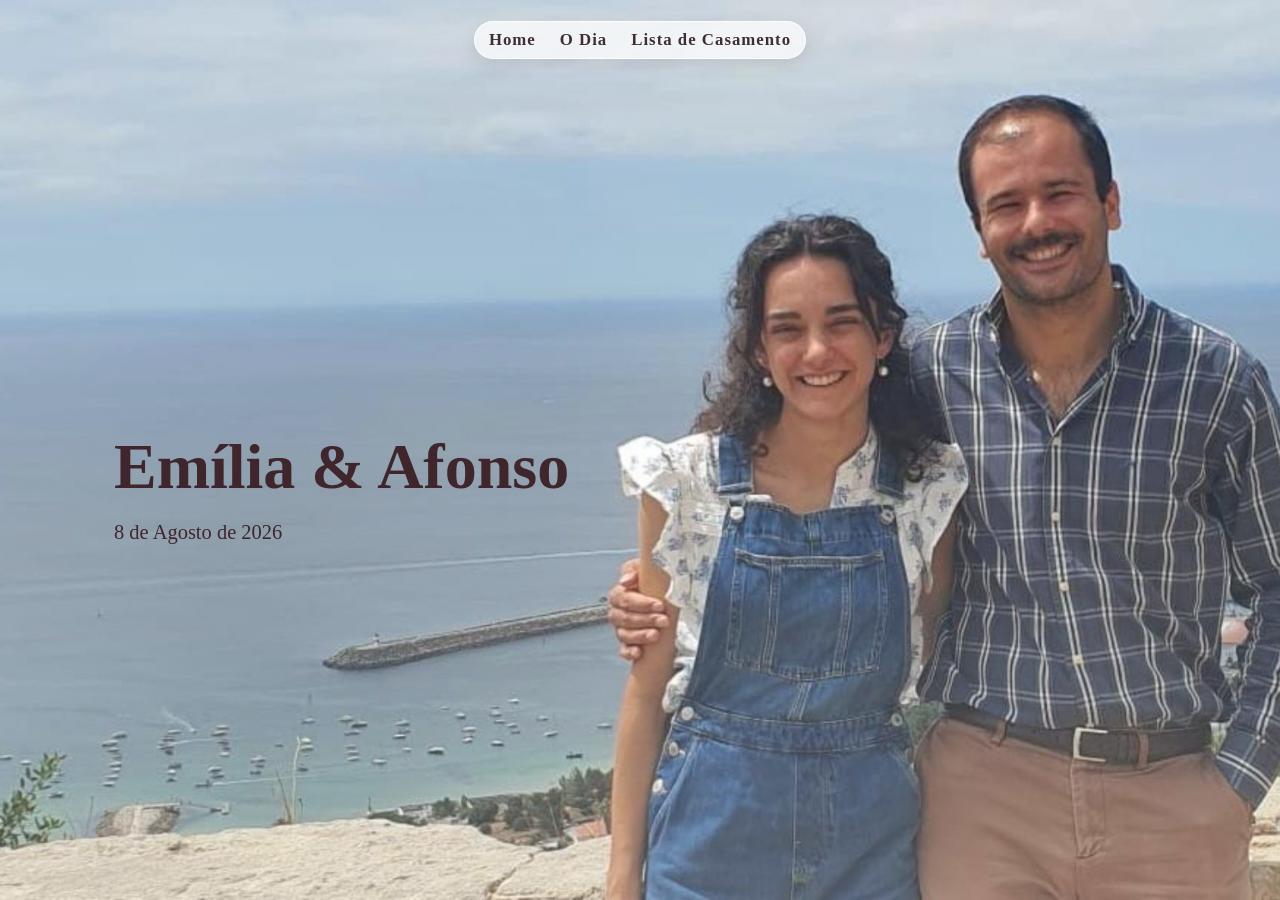
<file: index.html>
<!DOCTYPE html>
<html lang="pt">
<head>
    <meta charset="UTF-8">
    <meta name="viewport" content="width=device-width, initial-scale=1.0">
    <title>O Casamento</title>
    <link rel="stylesheet" href="css/style2.css">
    <script src="js/reset-storage.js"></script>
</head>
<body class="home">

    <section class="hero">
        <div class="overlay"></div>

        <header class="hero-header">
            <nav>
                <a href="index.html">Home</a>
                <a href="date.html">O Dia</a>
                <a href="presents.html">Lista de Casamento</a>
            </nav>
        </header>

        <div class="hero-content">
            <!-- <span class="subtitle fade-in fade-delay-1">O casamento de</span> -->
            <h1 class="fade-in fade-delay-2">Emília & Afonso</h1>
            <p class="fade-in fade-delay-3">8 de Agosto de 2026</p>
        </div>


        <!-- <main class="home">
            <img src="img/casal.jpg" alt="Fotografia do casal" class="couple-photo">

            <h1>O Nosso Casamento</h1>
            <p class="intro">
                Gostávamos muito de contar convosco neste dia tão importante,
                cheio de amor, risos e momentos felizes 💕  
                <br>
                <em>(texto totalmente editável)</em>
            </p> 
        </main>-->

    </section>

</body>
</html>
</file>
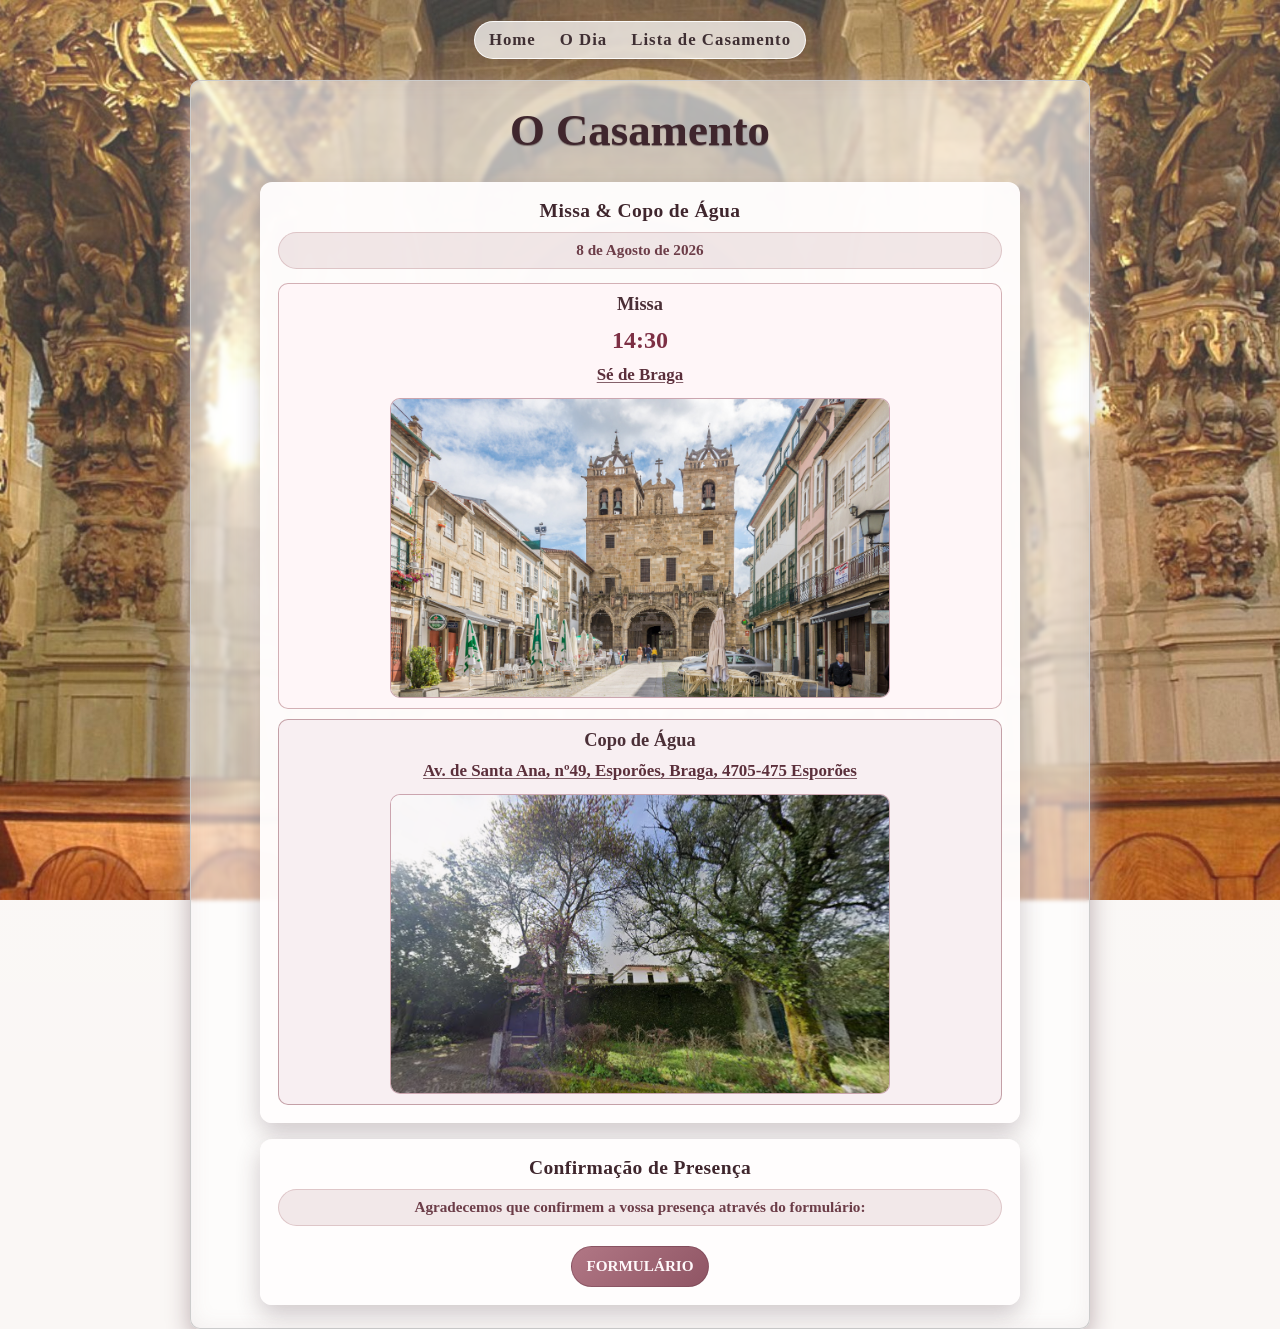
<file: date.html>
<!DOCTYPE html>
<html lang="pt">
<head>
    <meta charset="UTF-8">
    <meta name="viewport" content="width=device-width, initial-scale=1.0">
    <title>O Dia</title>
    <link rel="stylesheet" href="css/style2.css">
    <script src="js/reset-storage.js"></script>
</head>
<body class="date-page">

    <section class="hero">
        <div class="overlay"></div>

        <header class="hero-header">
            <nav>
                <a href="index.html">Home</a>
                <a href="date.html">O Dia</a>
                <a href="presents.html">Lista de Casamento</a>
            </nav>
        </header>

        <div class="hero-content">
            <h2 class="fade-in fade-delay-1">O Casamento</h2>
            <!--<p class="fade-in fade-delay-2">8 de Agosto de 2026</p> -->

            <div class="cards">
                <article class="card">
                    <h3>Missa &amp; Copo de Água</h3>
                    <p class="date-line">8 de Agosto de 2026</p>

                    <div class="event-block">
                        <h4>Missa</h4>
                        <p>
                            <span class="event-time">14:30</span><br>
                            <a class="map-link" href="https://www.google.com/maps/search/?api=1&query=Catedral+de+Braga" target="_blank" rel="noopener noreferrer">Sé de Braga</a>
                        </p>
                        <figure class="location-preview" aria-label="Foto da Catedral de Braga">
                            <img class="location-preview-image" src="img/sebraga-out.jpg" alt="Catedral de Braga">
                        </figure>
                    </div>

                    <div class="event-block">
                        <h4>Copo de Água</h4>
                        <p>
                            <a class="map-link" href="https://www.google.com/maps/search/?api=1&query=Av.+de+Santa+Ana+49+Espor%C3%B5es+Braga+4705-475" target="_blank" rel="noopener noreferrer">Av. de Santa Ana, nº49, Esporões, Braga, 4705-475 Esporões</a>
                        </p>
                        <figure class="location-preview" aria-label="Foto do local do copo de água">
                            <img class="location-preview-image" src="img/esporoes.PNG" alt="Local do copo de água em Esporões">
                        </figure>
                    </div>
                </article>

                <article class="card rsvp-card">
                    <h3>Confirmação de Presença</h3>
                    <p class="date-line">Agradecemos que confirmem a vossa presença através do formulário:</p>
                    <p><a class="rsvp-link" href="https://forms.gle/fTT2RGvYza15NgtS8" target="_blank" rel="noopener noreferrer">FORMULÁRIO</a></p>
                </article>

                
            </div>
        </div>

    </section>

</body>
</html>
</file>
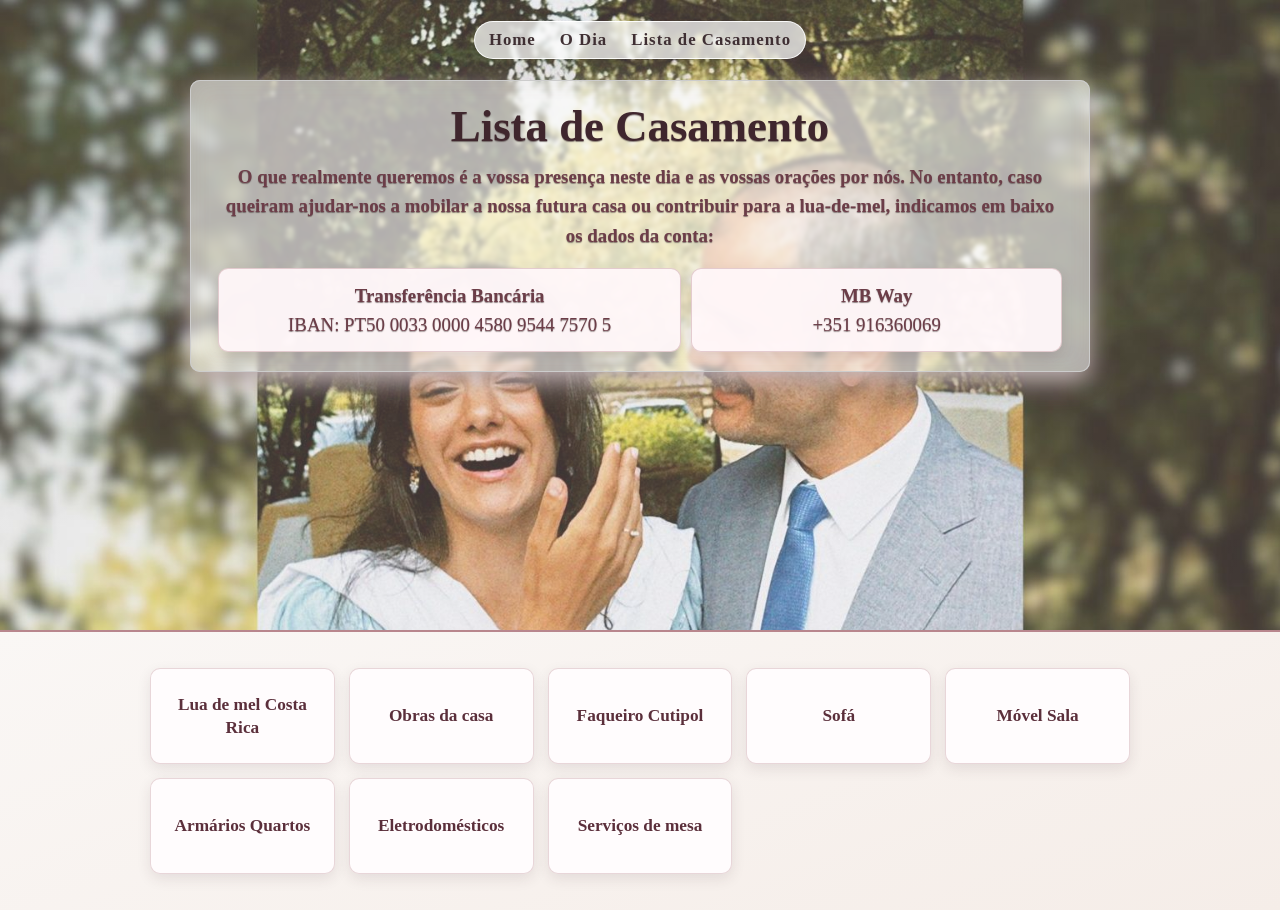
<file: presents.html>
<!DOCTYPE html>
<html lang="pt">
<head>
    <meta charset="UTF-8">
    <meta name="viewport" content="width=device-width, initial-scale=1.0">
    <title>Lista de Casamento</title>
    <link rel="stylesheet" href="css/style2.css">
    <script src="js/reset-storage.js"></script>
</head>
<body class="presents-page">

    <section class="hero">
        <div class="overlay"></div>

        <header class="hero-header">
            <nav>
                <a href="index.html">Home</a>
                <a href="date.html">O Dia</a>
                <a href="presents.html">Lista de Casamento</a>
            </nav>
        </header>

        <div class="hero-content">
            <h2 class="fade-in fade-delay-1">Lista de Casamento</h2>
            <br><br><br>
            
            <strong>
            
            <p class="fade-in fade-delay-2">
                O que realmente queremos é a vossa presença
                neste dia e as vossas orações por nós.
                No entanto, caso queiram ajudar-nos a mobilar 
                a nossa futura casa ou contribuir para a lua-de-mel, 
                indicamos em baixo os dados da conta:
            </p>
            <!-- <p class="fade-in fade-delay-2">
                <br>Muito obrigada pela vossa generosidade!
            </p> -->
            </strong>

            <br><br><br><br><br><br>
            <div class="payment-info">
                <!-- <h3 class="fade-in fade-delay-3">Formas de Contribuição</h3> -->
                <div class="payment-methods">
                    <div class="payment-card">
                        <p><strong>Transferência Bancária</strong><br><span class="iban-line">IBAN: PT50 0033 0000 4580 9544 7570 5</span></p>
                    </div>
                    <div class="payment-card">
                        <p><strong>MB Way</strong><br>+351 916360069</p>
                    </div>
                </div>
            </div>

        </div>

    </section>

    <main class="presents-gallery">
        <div class="gallery" id="gallery"></div>
    </main>

    <script src="js/gallery.js"></script>

</body>
</html>
</file>
<file: css/style2.css>
* {
    margin: 0;
    padding: 0;
    box-sizing: border-box;
}

:root {
    --rose: #b8868d;
    --cream-1: #faf7f5;
    --cream-2: #f5ede8;
    --white: #ffffff;
    --text: #222222;
    --rose-deep: #3f262d;
    --rose-mid: #5b2f3b;
    --rose-soft: #6c3d48;
}

html,
body {
    min-height: 100%;
    overflow-x: hidden;
}

body {
    font-family: "Georgia", serif;
    color: var(--text);
    background: var(--cream-1);
}

.hero {
    position: relative;
    min-height: 100vh;
    color: var(--white);
    background-size: cover;
    background-position: center;
    background-repeat: no-repeat;
    background-attachment: fixed;
}

.home .hero {
    background-image: url('../img/emilia-afonso.jpg');
    background-position: center -0.6%;
}

.date-page .hero {
    background-image: url('../img/se-braga.jpg');
    
    
}

.presents-page .hero {
    background-image: url('../img/emilia-afonso4.jpg');
    min-height: 70vh;
}

.home .overlay{
    position: absolute;
    inset: 0;
    background: linear-gradient(to bottom, rgba(255, 255, 255, 0), rgba(255, 255, 255, 0.24));
}

.date-page .overlay{
    position: absolute;
    inset: 0;
    background: linear-gradient(to bottom, rgba(255, 255, 255, 0.24), rgba(255, 255, 255, 0));
}

.presents-page .overlay{
    position: absolute;
    inset: 0;
    background: linear-gradient(to bottom, rgba(255, 255, 255, 0.2), rgba(255, 255, 255, 0.2));
}


.hero-header,
.hero-content {
    position: relative;
    z-index: 1;
}

.hero-header {
    height: 80px;
    display: grid;
    place-items: center;
    padding: 16px;
}

.hero-header nav {
    display: flex;
    justify-content: center;
    gap: 24px;
    background: rgba(255, 255, 255, 0.72);
    border: 1px solid rgba(255, 255, 255, 0.9);
    border-radius: 999px;
    padding: 8px 14px;
    box-shadow: 0 6px 16px rgba(90, 69, 74, 0.14);
    backdrop-filter: blur(2px);
}

.hero-header a {
    color: #3f2f33;
    text-decoration: none;
    letter-spacing: 0.06em;
    font-size: 1.05rem;
    font-weight: 600;
    text-shadow: none;
}

.hero-content {
    min-height: calc(100vh - 80px);
    max-width: 1100px;
    margin: 0 auto;
    padding: 24px;
    display: flex;
    flex-direction: column;
    justify-content: center;
    gap: 14px;
}

.home .hero-content {
    align-items: flex-start;
    text-align: left;
    
}

.date-page .hero-content,
.presents-page .hero-content {
    align-items: center;
    text-align: center;
}

.hero-content h1 {
    font-size: clamp(2.2rem, 5vw, 4.2rem);
    line-height: 1.1;
}

.hero-content h2 {
    font-size: clamp(1.8rem, 3.5vw, 2.8rem);
}

.hero-content p {
    font-size: clamp(0.98rem, 1.8vw, 1.1rem);
    line-height: 1.5;
}

.fade-in {
    opacity: 0;
    transform: translateY(16px);
    animation: fadeUp 0.9s ease forwards;
}

.fade-delay-1 {
    animation-delay: 0.2s;
}

.fade-delay-2 {
    animation-delay: 0.4s;
}

.fade-delay-3 {
    animation-delay: 0.6s;
}

@keyframes fadeUp {
    to {
        opacity: 1;
        transform: translateY(0);
    }
}

.date-page .cards {
    width: 100%;
    display: flex;
    flex-direction: column;
    align-items: center;
    gap: 16px;
    margin-top: 12px;
}

.date-page .card {
    background: rgba(255, 253, 253, 0.96);
    color: #35282c;

    width: min(500px, 92%);
    border-radius: 12px;
    padding: 18px;
    box-shadow: 0 10px 24px rgba(62, 36, 45, 0.24);
}

.date-page .rsvp-card {
    width: min(500px, 92%);
}

.date-page .card h3 {
    margin-bottom: 10px;
    font-size: 1.22rem;
    color: #3f262d;
    letter-spacing: 0.02em;
}

.date-page .card p {
    font-size: 0.95rem;
}

.date-page .card {
    text-align: center;
}

.date-page .date-line {
    margin: 2px 0 14px;
    color: #6c3d48;
    font-weight: 700;
    font-size: 1.18em;
    background: rgba(184, 134, 141, 0.18);
    border: 1px solid rgba(184, 134, 141, 0.35);
    border-radius: 999px;
    padding: 6px 12px;
}

.date-page .event-block {
    background: rgba(255, 246, 248, 0.98);
    border: 1px solid rgba(184, 134, 141, 0.62);
    border-radius: 10px;
    padding: 10px 12px;
    margin-top: 10px;
    text-align: center;
}

.date-page .event-block:nth-of-type(2) {
    background: rgba(248, 239, 242, 0.98);
    border-color: rgba(165, 112, 122, 0.62);
}

.date-page .event-block h4 {
    font-size: 1.15rem;
    color: #4b2f37;
    margin-bottom: 6px;
}

.date-page .event-block p {
    margin: 0;
    line-height: 1.6;
    font-size: 1.06rem;
}

.date-page .event-time {
    display: inline-block;
    font-size: 1.5rem;
    font-weight: 700;
    color: #7d2f44;
    margin-bottom: 2px;
}

.date-page .map-link {
    color: #5b2f3b;
    font-weight: 600;
    text-decoration-color: rgba(91, 47, 59, 0.75);
    text-underline-offset: 2px;
}

.date-page .map-link:hover {
    color: #3b1d25;
    text-decoration-color: rgba(59, 29, 37, 0.9);
}

.date-page .location-preview {
    width: min(100%, 250px);
    height: 120px;
    margin-top: 10px;
    margin-left: auto;
    margin-right: auto;
    border-radius: 10px;
    overflow: hidden;
    border: 1px solid rgba(125, 47, 68, 0.4);
    background: rgba(255, 246, 248, 0.95);
}

.date-page .location-preview-image {
    display: block;
    width: 100%;
    height: 100%;
    object-fit: cover;
    object-position: center;
}

.date-page .rsvp-link {
    display: inline-block;
    margin-top: 6px;
    text-decoration: none;
    color: #fff8fa;
    font-weight: 700;
    background: linear-gradient(135deg, #b17785, #8f5564);
    border: 1px solid rgba(118, 66, 80, 0.55);
    border-radius: 999px;
    padding: 8px 14px;
}

.date-page .rsvp-link:hover {
    background: linear-gradient(135deg, #9e6674, #7a4351);
}


.date-page .hero-content,
.presents-page .hero-content {
    min-height: calc(70vh - 80px);
    max-width: 900px;
    padding: 24px 28px;
    background: rgba(255, 255, 255, 0.6);

    border-radius: 10px;
    overflow: hidden;
    box-shadow:
        inset 0 0 0 1px rgb(204, 204, 204),
        inset 0 0 22px rgba(130, 100, 100, 0.1),
        0 10px 24px rgb(189, 173, 176);
    backdrop-filter: blur(2px);
}



.home .hero-content h1,
.home .hero-content > p{
    color: var(--rose-deep);
    text-shadow: -3px 3px 1 rgb(65, 52, 52);
}
.date-page .hero-content h2,
.date-page .hero-content > p,
.presents-page .hero-content h2,
.presents-page .hero-content p {
    color: var(--rose-deep);
    text-shadow: 0 1px 1px rgba(81, 67, 67, 0.65);
}

.home .hero-content > p {
    font-size: clamp(1.08rem, 2.15vw, 1.28rem);
}

.presents-page .hero-content h2 {
    color: var(--rose-deep);
}

.presents-page .hero-content {
    min-height: auto;
    width: min(92%, 760px);
    padding: 18px 22px;
    gap: 10px;
}

/* Remove manual spacing breaks around blocks, but keep line breaks inside paragraph text. */
.presents-page .hero-content > br {
    display: none;
}

.presents-page .hero-content p {
    color: var(--rose-soft);
    font-size: clamp(1rem, 1.8vw, 1.18rem);
    line-height: 1.55;
}

.presents-page .payment-info {
    width: min(890px, 100%);
    margin-top: 8px;
}

.payment-methods {
    display: grid;
    grid-template-columns: repeat(1, minmax(0, 1fr));
    gap: 10px;
}

.presents-page .payment-methods {
    grid-template-columns: repeat(2, minmax(10px, 1fr));
}

.payment-card {
    background: rgba(255, 247, 249, 0.95);
    color: #3f3135;
    border: 1px solid rgba(184, 134, 141, 0.38);
    border-radius: 10px;
    padding: 12px;
    box-shadow: 0 6px 14px rgba(62, 36, 45, 0.12);
}

.payment-card p {
    margin: 0;
    line-height: 1.45;
    font-size: 0.9rem;
}

.iban-line {
    display: block;
    overflow-wrap: anywhere;
    word-break: break-word;
}

@media (min-width: 1024px) {
    .presents-page .hero-content {
        width: min(96%, 900px);
        padding: 20px 28px;
    }

    .presents-page .payment-methods {
        grid-template-columns: 1.25fr 1fr;
    }

    .iban-line {
        white-space: nowrap;
        overflow-wrap: normal;
        word-break: normal;
    }
}

.presents-gallery {
    background: linear-gradient(160deg, var(--cream-1), var(--cream-2));
    border-top: 2px solid var(--rose);
    padding: 36px 16px;
}

.gallery {
    max-width: 980px;
    margin: 0 auto;
    display: grid;
    grid-template-columns: repeat(auto-fit, minmax(180px, 1fr));
    grid-auto-rows: 1fr;
    gap: 14px;
}

.product-item {
    display: flex;
    flex-direction: column;
    justify-content: center;
    min-height: 96px;
    height: 100%;
    text-decoration: none;
    color: inherit;
    text-align: center;
    background: rgba(255, 252, 253, 0.97);
    border: 1px solid rgba(184, 134, 141, 0.32);
    border-radius: 10px;
    padding: 10px;
    box-shadow: 0 5px 14px rgba(62, 36, 45, 0.1);
    transition: transform 0.2s ease, box-shadow 0.2s ease;
}

.product-item:hover {
    transform: translateY(-3px);
    box-shadow: 0 8px 14px rgba(0, 0, 0, 0.12);
}

.product-item h3 {
    font-size: 1.08rem;
    font-weight: 700;
    line-height: 1.35;
    margin: 0;
    color: var(--rose-mid);
}

.product-item .price {
    color: var(--rose-soft);
    font-weight: 700;
    font-size: 0.95rem;
}

@media (min-width: 769px) {
    .date-page .card,
    .date-page .rsvp-card {
        width: min(760px, 96%);
    }

    .date-page .location-preview {
        width: min(100%, 500px);
        height: 300px;
    }
}

@media (max-width: 768px) {
    .date-page .location-preview {
        width: min(100%, 340px);
        height: 210px;
    }

    .home .hero {
        background-image: url('../img/emilia-afonso2.jpeg');
        background-position: center 58%;
        min-height: 100svh;
        min-height: 100dvh;
    }

    .home .hero-content {
        min-height: calc(100svh - 80px);
        min-height: calc(100dvh - 80px);
    }

    .home .hero-content h1,
    .home .hero-content > p {
        color: var(--white);
        text-shadow: 0 2px 10px rgba(0, 0, 0, 0.45);
    }

    .hero {
        background-attachment: scroll;
    }

    .hero-header nav {
        flex-wrap: wrap;
        gap: 14px 18px;
    }

    .hero-header nav {
        padding: 8px 12px;
    }

    .home .hero-content {
        align-items: center;
        text-align: center;
        padding-top: 60px;
    }

    .presents-page .hero {
        min-height: auto;
    }

    .home .hero-content,
    .date-page .hero-content,
    .presents-page .hero-content {
        min-height: calc(64vh - 80px);
        width: min(96%, 860px);
        padding: 18px 16px;
    }

    .presents-page .hero-content {
        min-height: auto;
        width: min(94%, 720px);
        padding: 14px 14px;
        gap: 8px;
        justify-content: flex-start;
    }

    .presents-page .hero-content p {
        font-size: clamp(0.96rem, 3.2vw, 1.05rem);
        line-height: 1.45;
    }

    .presents-page .payment-methods {
        grid-template-columns: 1fr;
        gap: 8px;
    }

    .presents-page .payment-methods .payment-card:first-child {
        order: 1;
    }

    .presents-page .payment-methods .payment-card:last-child {
        order: 2;
    }

    .presents-page .payment-card {
        padding: 10px 11px;
    }

    .presents-page .payment-card p {
        font-size: 0.88rem;
        line-height: 1.4;
    }

    .presents-page .presents-gallery {
        padding-top: 16px;
    }

    .home .hero-content {
        padding-top: 260px;
    }
}

@media (max-width: 480px) {
    .hero {
        min-height: 78vh;
    }

    .home .hero {
        min-height: 100svh;
        min-height: 100dvh;
    }

    .hero-content {
        padding: 18px 14px;
    }

    .date-page .card,
    .payment-card {
        padding: 12px;
    }

    .payment-methods {
        grid-template-columns: 1fr;
    }

    .presents-page .hero-content {
        width: min(95%, 640px);
        padding: 12px 12px;
    }

    .presents-page .hero {
        min-height: auto;
    }

    .presents-page .hero-content h2 {
        font-size: clamp(1.55rem, 7.2vw, 2rem);
    }

    .presents-page .hero-content p {
        font-size: clamp(0.92rem, 3.7vw, 1rem);
        line-height: 1.4;
    }

    .presents-page .payment-card {
        padding: 9px 10px;
    }

    .presents-page .payment-card p {
        font-size: 0.84rem;
        line-height: 1.35;
    }

    .presents-page .presents-gallery {
        padding-top: 12px;
    }

    .gallery {
        grid-template-columns: repeat(2, minmax(0, 1fr));
        gap: 10px;
    }

    .product-item {
        padding: 8px;
        min-height: 88px;
    }

    .product-item h3,
    .product-item .price {
        font-size: 0.96rem;
    }
}
</file>
